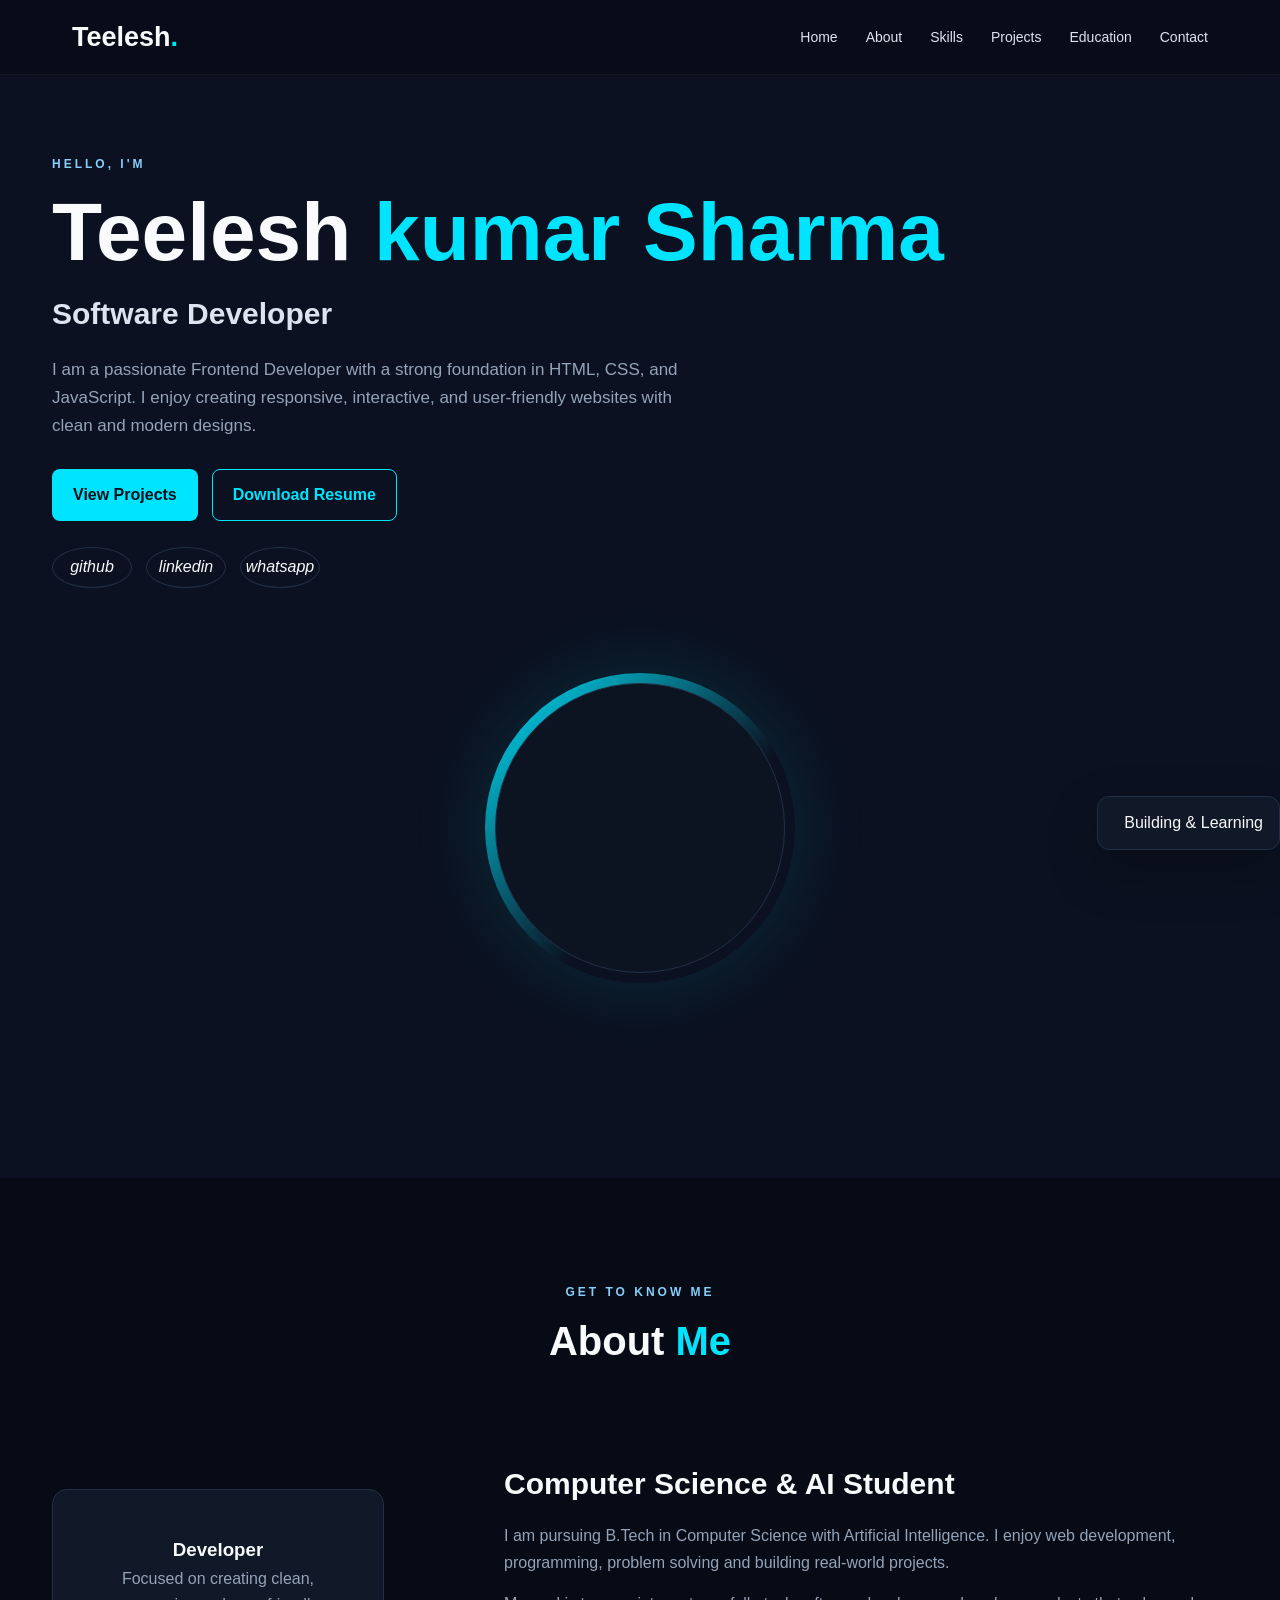
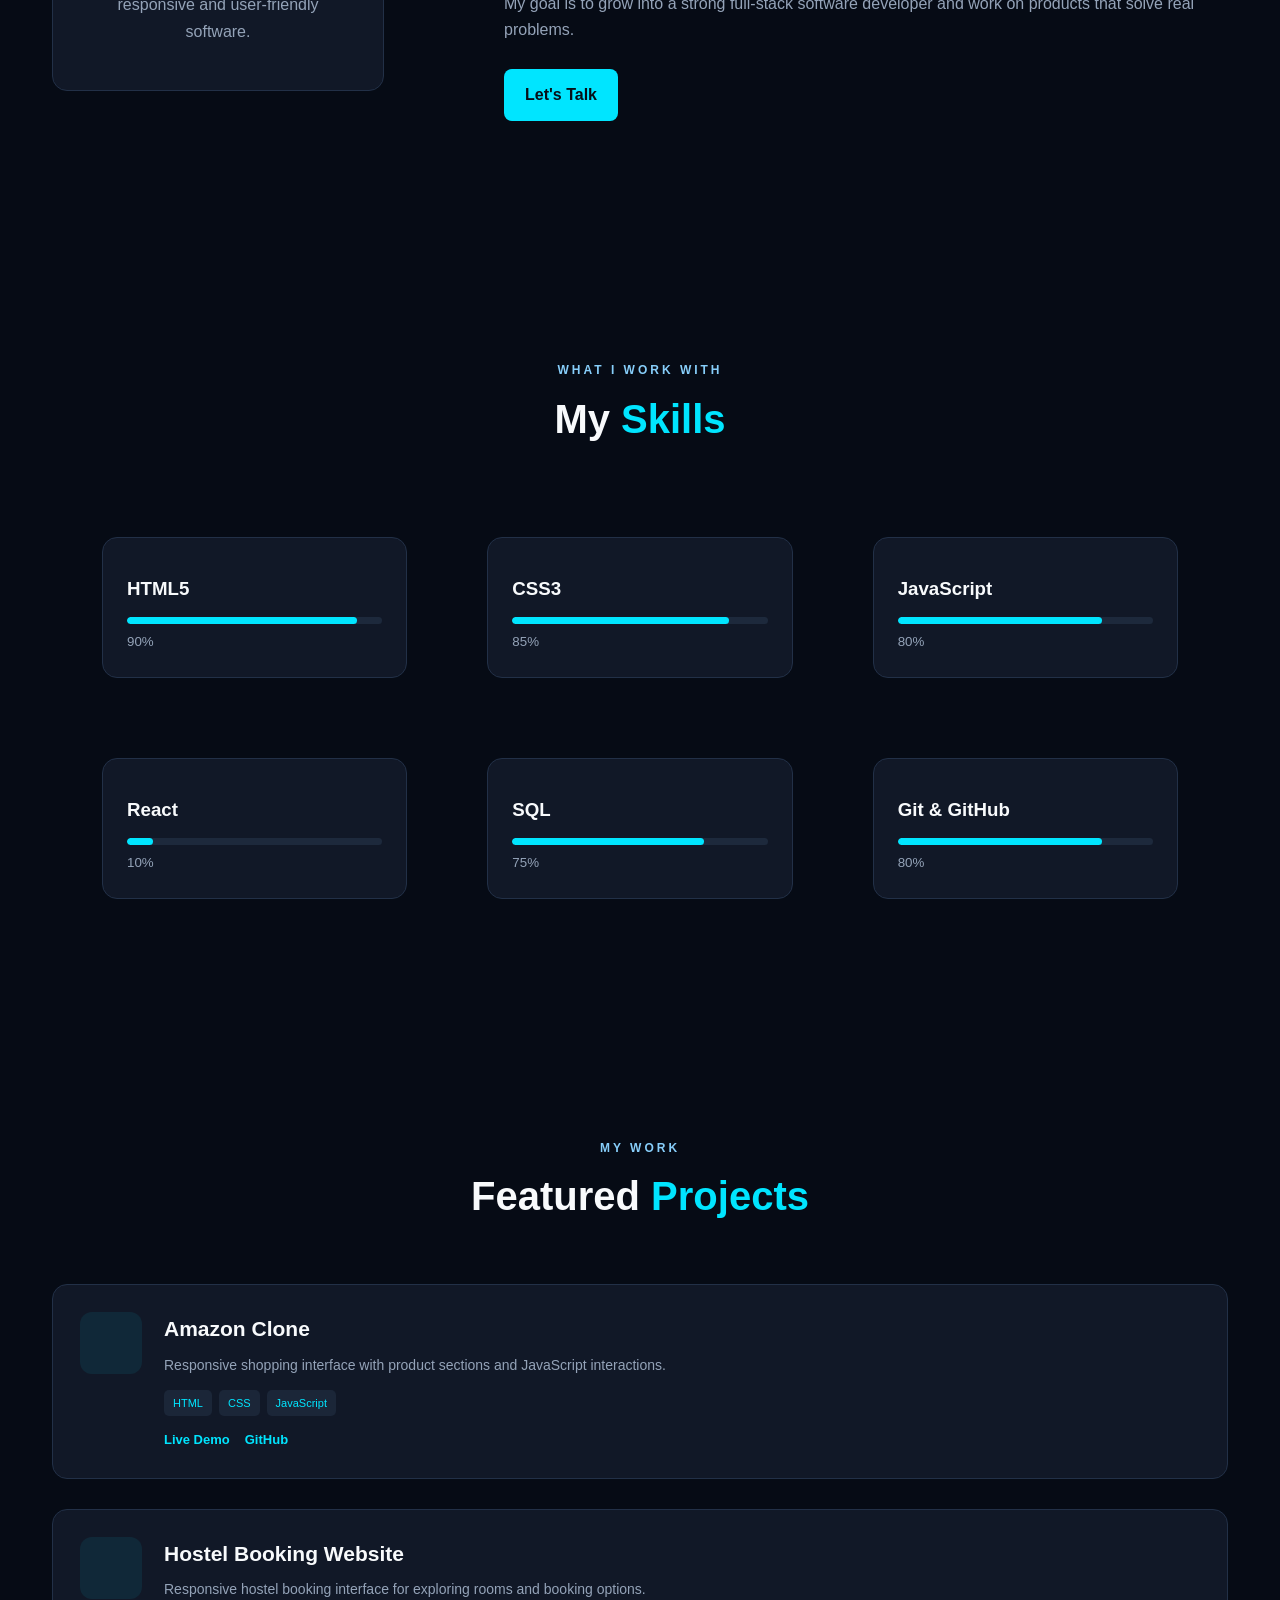
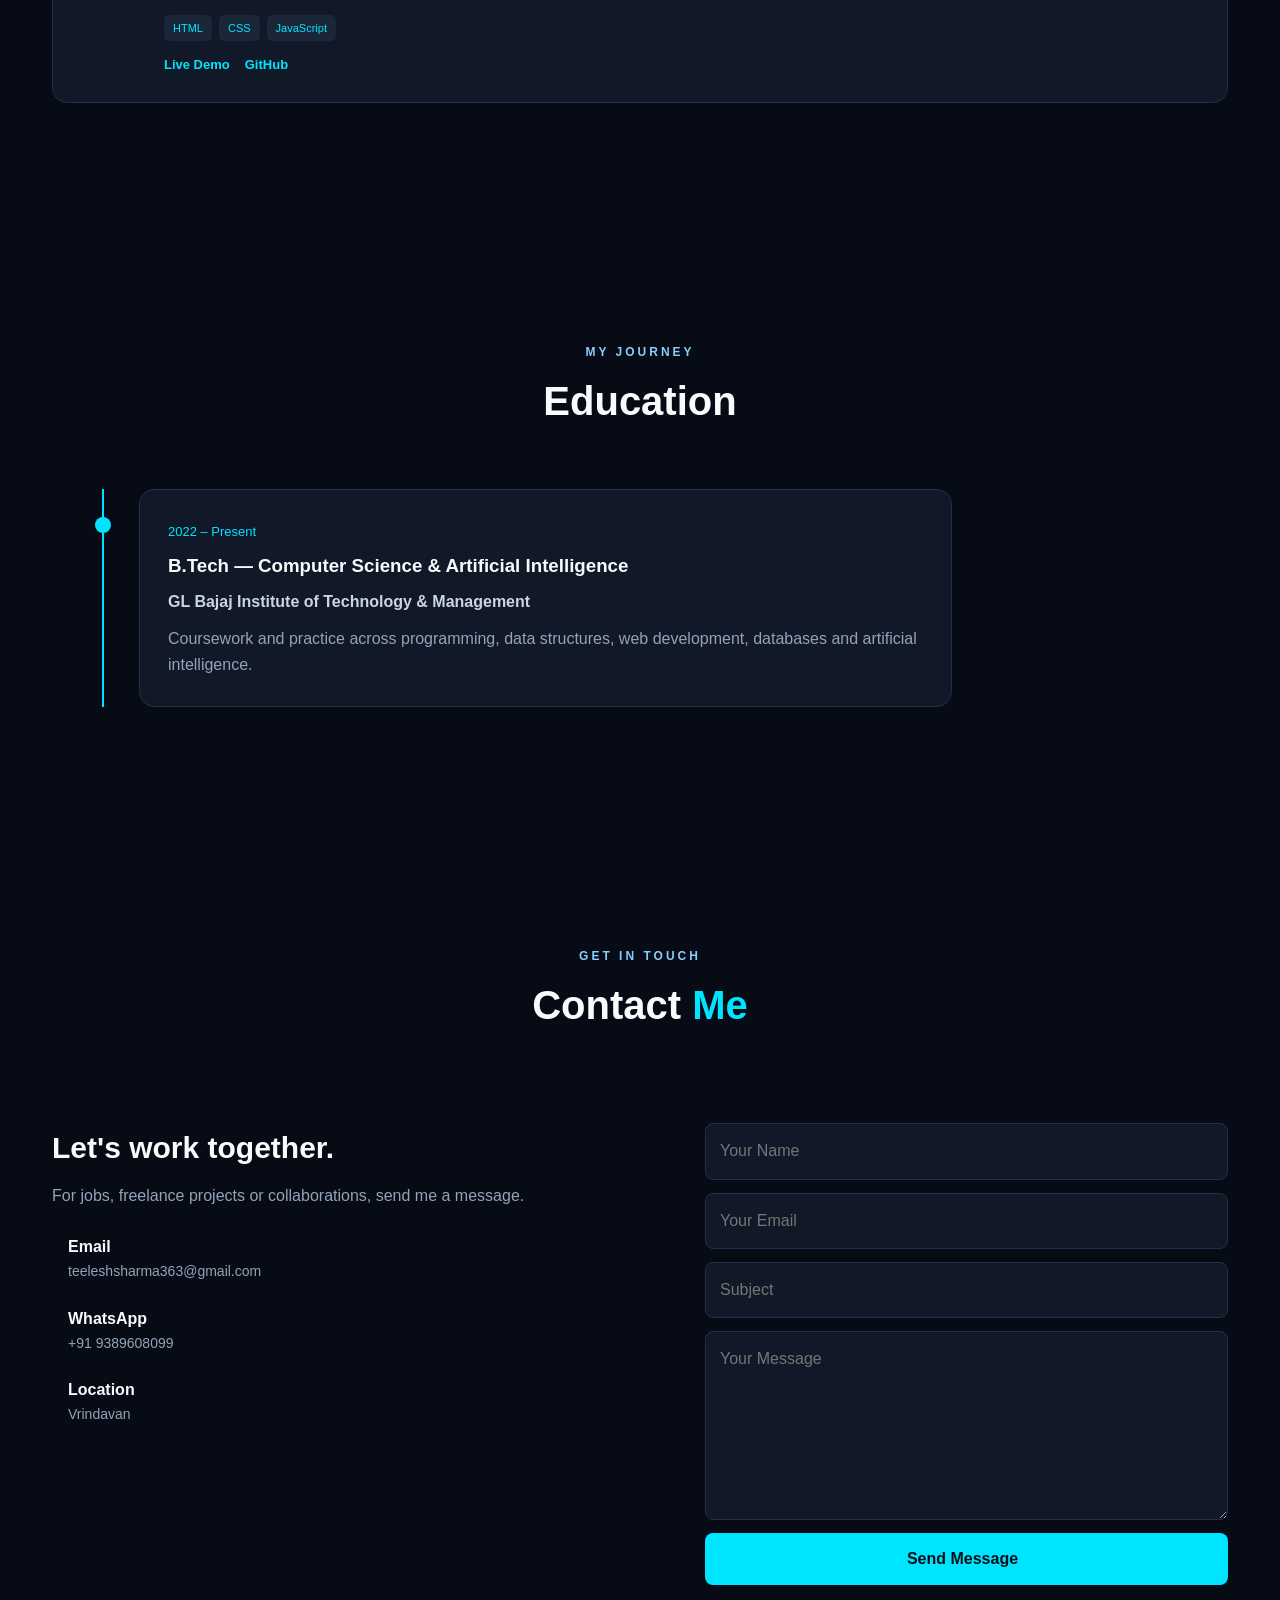
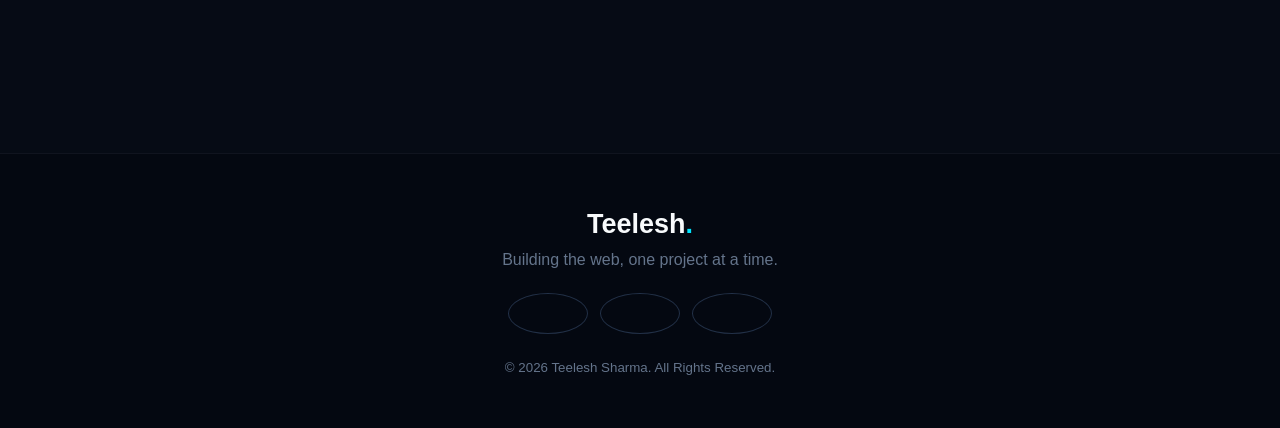
<file: index.html>
<!doctype html>
<html lang="en">
  <head>
    <meta charset="UTF-8" />
    <meta name="viewport" content="width=device-width, initial-scale=1.0" />
    <meta
      name="description"
      content="Teelesh Sharma - Software Developer Portfolio"
    />
    <meta name="author" content="Teelesh Sharma" />
    <title>Teelesh kumar Sharma | Software Developer</title>
    <link rel="stylesheet" href="style.css" />
    <link rel="stylesheet" href="https://cloudflare.com" />
    
  </head>
  <body>
    <header class="header">
      <nav class="navbar">
        <a class="logo" href="#home">Teelesh<span>.</span></a>
        <button class="menu-btn" id="menuBtn" aria-label="Open menu">
          <i class="fa-solid fa-bars"></i>
        </button>
        <ul class="nav-links" id="navLinks">
          <li><a href="#home">Home</a></li>
          <li><a href="#about">About</a></li>
          <li><a href="#skills">Skills</a></li>
          <li><a href="#projects">Projects</a></li>
          <li><a href="#education">Education</a></li>
          <li><a href="#contact">Contact</a></li>
        </ul>
      </nav>
    </header>

    <main>
      <section id="home" class="hero">
        <div class="hero-text reveal">
          <p class="eyebrow">HELLO, I'M</p>
          <h1>Teelesh <span>kumar</span> <span>  Sharma</span></h1>
          <h2>Software Developer</h2>
          <p class="hero-description">
            I am a passionate Frontend Developer with a strong foundation in HTML, CSS, and JavaScript. I enjoy creating responsive, interactive, and user-friendly websites with clean and modern designs.
          </p>
          <div class="hero-actions">
            <a class="btn primary" href="#projects">View Projects</a>
            <a
              class="btn outline"
              href="resume.html"
              download=""

              >Download Resume</a
            >
          </div>
          <div class="socials">
            <a
              href="https://github.com/in/teeleshkumarsharma"
              target="_blank"
              rel="noopener"
              aria-label="GitHub"
              ><i class="fa-brands fa-github">github</i
            ></a>
            <a
              href="https://www.linkedin.com/in/teelesh-kumar-sharma-181371303"
              target="_blank"
              rel="noopener"
              aria-label="LinkedIn"
              ><i class="fa-brands fa-linkedin">linkedin</i></a>
              <a
              href="https://wa.me/919389608099"
              target="_blank"
              rel="noopener"
              aria-label="WhatsApp"
              ><i class="fa-brands fa-whatsapp">whatsapp</i></a>
           </div>
        <div class="hero-visual reveal">
          <div class="profile-ring">
            <div class="profile-placeholder">  </div>
              <i class="fa-solid fa-code"></i>
            </div>
          </div>
          <div class="floating-card">
          <i class="fa-solid fa-laptop-code"></i   
            ><span>Building & Learning</span>
          </div>
        </div>
      </section>

      <section id="about" class="section">
        <div class="section-heading">
          <p>GET TO KNOW ME</p>
          <h2>About <span>Me</span></h2>
        </div>
        <div class="about-grid">
          <div class="info-card reveal">
            <i class="fa-solid fa-user-tie"></i>
            <h3>Developer</h3>
            <p>
              Focused on creating clean, responsive and user-friendly software.
            </p>
          </div>
          <div class="about-copy reveal">
            <h3>Computer Science & AI Student</h3>
            <p>
              I am pursuing B.Tech in Computer Science with Artificial
              Intelligence. I enjoy web development, programming, problem
              solving and building real-world projects.
            </p>
            <p>
              My goal is to grow into a strong full-stack software developer and
              work on products that solve real problems.
            </p>
            <a class="btn primary" href="#contact">Let's Talk</a>
          </div>
        </div>
      </section>

      <section id="skills" class="section alt">
        <div class="section-heading">
          <p>WHAT I WORK WITH</p>
          <h2>My <span>Skills</span></h2>
        </div>
        <div class="skills-grid">
          <div class="skill reveal">
            <i class="fa-brands fa-html5"></i>
            <h3>HTML5</h3>
            <div class="bar"><b style="width: 90%"></b></div>
            <small>90%</small>
          </div>
          <div class="skill reveal">
            <i class="fa-brands fa-css3-alt"></i>
            <h3>CSS3</h3>
            <div class="bar"><b style="width: 85%"></b></div>
            <small>85%</small>
          </div>
          <div class="skill reveal">
            <i class="fa-brands fa-js"></i>
            <h3>JavaScript</h3>
            <div class="bar"><b style="width: 80%"></b></div>
            <small>80%</small>
          </div>
          <div class="skill reveal">
            <i class="fa-brands fa-react"></i>
            <h3>React</h3>
            <div class="bar"><b style="width: 10%"></b></div>
            <small>10%</small>
          </div>
          <div class="skill reveal">
            <i class="fa-solid fa-database"></i>
            <h3>SQL</h3>
            <div class="bar"><b style="width: 75%"></b></div>
            <small>75%</small>
          </div>
          <div class="skill reveal">
            <i class="fa-brands fa-git-alt"></i>
            <h3>Git & GitHub</h3>
            <div class="bar"><b style="width: 80%"></b></div>
            <small>80%</small>
          </div>
        </div>
      </section>

      <section id="projects" class="section">
        <div class="section-heading">
          <p>MY WORK</p>
          <h2>Featured <span>Projects</span></h2>
        </div>
          <article class="project reveal">
            <div class="project-icon">
              <i class="fa-solid fa-cart-shopping"></i>
            </div>
            <div>
              <h3>Amazon Clone</h3>
              <p>
                Responsive shopping interface with product sections and
                JavaScript interactions.
              </p>
              <div class="tags">
                <span>HTML</span><span>CSS</span><span>JavaScript</span>
              </div>
              <div class="project-links">
                <a href="#" class="demo">Live Demo</a><a href="#">GitHub</a>
              </div>
            </div>
          </article>
          <article class="project reveal">
            <div class="project-icon"><i class="fa-solid fa-hotel"></i></div>
            <div>
              <h3>Hostel Booking Website</h3>
              <p>
                Responsive hostel booking interface for exploring rooms and
                booking options.
              </p>
              <div class="tags">
                <span>HTML</span><span>CSS</span><span>JavaScript</span>
              </div>
              <div class="project-links">
                <a href="#" class="demo">Live Demo</a><a href="#">GitHub</a>
              </div>
            </div>
          </article>
      </section>

      <section id="education" class="section alt">
        <div class="section-heading">
          <p>MY JOURNEY</p>
          <h2>Education</h2>
        </div>
        <div class="timeline reveal">
          <div class="dot"></div>
          <div class="timeline-card">
            <span>2022 – Present</span>
            <h3>B.Tech — Computer Science & Artificial Intelligence</h3>
            <h4>GL Bajaj Institute of Technology & Management</h4>
            <p>
              Coursework and practice across programming, data structures, web
              development, databases and artificial intelligence.
            </p>
          </div>
        </div>
      </section>

      <section id="contact" class="section">
        <div class="section-heading">
          <p>GET IN TOUCH</p>
          <h2>Contact <span>Me</span></h2>
        </div>
        <div class="contact-grid">
          <div class="contact-copy reveal">
            <h3>Let's work together.</h3>
            <p>
              For jobs, freelance projects or collaborations, send me a message.
            </p>
            <div class="contact-item">
              <i class="fa-solid fa-envelope"></i>
              <div>
                <strong>Email</strong><span>teeleshsharma363@gmail.com</span>
              </div>
            </div>
            <div class="contact-item">
              <i class="fa-brands fa-whatsapp"></i>
              <div><strong>WhatsApp</strong><span>+91 9389608099</span></div>
            </div>
            <div class="contact-item">
              <i class="fa-solid fa-location-dot"></i>
              <div><strong>Location</strong><span>Vrindavan</span></div>
            </div>
          </div>
          <form class="contact-form reveal" id="contactForm">
            <input id="name" type="text" placeholder="Your Name" required />
            <input id="email" type="email" placeholder="Your Email" required />
            <input id="subject" type="text" placeholder="Subject" required />
            <textarea
              id="message"
              rows="6"
              placeholder="Your Message"
              required
            ></textarea>
            <button class="btn primary" type="submit">
              Send Message <i class="fa-solid fa-paper-plane"></i>
            </button>
            <p id="formStatus"></p>
          </form>
        </div>
      </section>
    </main>

    <footer>
      <a class="logo" href="#home">Teelesh<span>.</span></a>
      <p>Building the web, one project at a time.</p>
      <div class="footer-socials">
        <a href="https://github.com/" target="_blank" rel="noopener"
          ><i class="fa-brands fa-github"></i
        ></a>
        <a href="https://www.linkedin.com/" target="_blank" rel="noopener"
          ><i class="fa-brands fa-linkedin"></i
        ></a>
        <a href="https://wa.me/91XXXXXXXXXX" target="_blank" rel="noopener"
          ><i class="fa-brands fa-whatsapp"></i
        ></a>
      </div>
      <small>© 2026 Teelesh Sharma. All Rights Reserved.</small>
    </footer>

    <script src="script.js"></script>
  </body>
</html>
</file>
<file: style.css>
* {
    margin: 0;
    padding: 0;
    box-sizing: border-box;
    scroll-behavior: smooth
}

:root {
    --bg: #080d19;
    --card: #111827;
    --card2: #0d1524;
    --text: #f8fafc;
    --muted: #94a3b8;
    --line: #223047;
    --accent: #00e5ff
}

body {
    font-family: Inter, Arial, sans-serif;
    
    color: var(--text);
    line-height: 1.65
}

a {
    text-decoration: none;
    color: inherit
}

button,
input,
textarea {
    font: inherit
}

.header {
    position: fixed;
    top: 0;
    left: 0;
    width: 100%;
    z-index: 1000;
    background: rgba(8, 13, 25, .9);
    backdrop-filter: blur(14px);
    border-bottom: 1px solid rgba(148, 163, 184, .08)
}

.navbar {
    max-width: 1180px;
    height: 74px;
    margin: auto;
    padding: 0 22px;
    display: flex;
    align-items: center;
    justify-content: space-between
}

.logo {
    font-size: 27px;
    font-weight: 800
}

.logo span,
h1 span,
.section-heading span {
    color: var(--accent)
}

.nav-links {
    display: flex;
    gap: 28px;
    list-style: none
}

.nav-links a {
    font-size: 14px;
    color: #dbe4ef;
    transition: .25s
}

.nav-links a:hover {
    color: var(--accent)
}

.menu-btn {
    display: none;
    border: 0;
    background: blue;
    color: white;
    font-size: 24px
}

.hero {
    min-height: 100vh;
    margin: auto;
    padding: 125px 22px 80px;
    background:#0b1120;
    display: grid;
    gap: 40px;
    align-items: center
}

.eyebrow,
.section-heading p {
    color: lightskyblue;
    font-size: 12px;
    font-weight: 800;
    letter-spacing: 3px
}

h1 {
    font-size: clamp(48px, 7vw, 82px);
    line-height: 1.05;
    margin: 14px 0
}

.hero h2 {
    font-size: 30px;
    color: #dbe4ef
}

.hero-description {
    max-width: 650px;
    color: var(--muted);
    font-size: 17px;
    margin: 18px 0 28px
}

.hero-actions {
    display: flex;
    gap: 14px;
    flex-wrap: wrap
}

.btn {
    display: inline-flex;
    align-items: center;
    justify-content: center;
    gap: 8px;
    padding: 12px 20px;
    border-radius: 8px;
    font-weight: 700;
    border: 1px solid transparent;
    transition: .25s;
    cursor: pointer
}

.primary {
    background: var(--accent);
    color: #061018
}

.primary:hover {
    transform: translateY(-3px);
    box-shadow: 0 12px 30px rgba(0, 229, 255, .2)
}

.outline {
    border-color: var(--accent);
    color: var(--accent)
}

.outline:hover {
    background: var(--accent);
    color: #061018
}

.socials {
    display: flex;
    gap: 14px;
    margin-top: 26px
}

.socials a,
.footer-socials a {
    width: 80px;
    height: 41px;
    border: 1px solid var(--line);
    border-radius: 50%;
    display: grid;
    place-items: center;
    transition: .25s;
    text-decoration: none;
    
}

.socials a:hover,
.footer-socials a:hover {
    color:#00bcd4;
    border-color: var(--accent);
    transform: translateY(-3px)
}

.hero-visual {
    min-height: 420px;
    display: grid;
    place-items: center;
    position: relative;
}

.profile-ring {
    width: 310px;
    height: 310px;
    border-radius: 50%;
    padding: 10px;
    background: linear-gradient(135deg, var(--accent), transparent 60%);
    box-shadow: 0 0 80px rgba(0, 229, 255, .12)
}

.profile-placeholder {
    width: 100%;
    height: 100%;
    border-radius: 50%;
    background: #0c1422;
    border: 1px solid var(--line);
    display: grid;
    place-items: center;
    font-size: 92px
}

.floating-card {
    position: absolute;
    right: 0;
    bottom: 50px;
    background: var(--card);
    border: 1px solid var(--line);
    border-radius: 12px;
    padding: 13px 16px;
    display: flex;
    gap: 10px;
    align-items: center;
    box-shadow: 0 20px 50px rgba(0, 0, 0, .25)
}

.floating-card i {
    color: var(--accent)
}

.section {
    max-width: 1560px;
    margin: auto;
    padding: 105px 22px;
    background-color: #060b15;
}

.alt {
    max-width: none;
    background: #060b15;
    padding-left: max(22px, calc((100% - 1136px)/2));
    padding-right: max(22px, calc((100% - 1136px)/2))
}

.section-heading {
    text-align: center;
    margin-bottom: 55px
}

.section-heading h2 {
    font-size: 40px;
    margin-top: 5px
}

.about-grid {
    display: grid;
    grid-template-columns: .75fr 1.5fr;
    gap: 60px;
    align-items: center
}

.info-card,
.skill,
.project,
.timeline-card {
    background: var(--card);
    border: 1px solid var(--line);
    border-radius: 15px
}

.info-card {
    padding: 45px 30px;
    text-align: center
}

.info-card i {
    font-size: 52px;
    color: var(--accent);
    margin-bottom: 15px
}

.info-card p,
.about-copy p {
    color: var(--muted)
}

.about-copy h3 {
    font-size: 30px;
    margin-bottom: 15px
}

.about-copy p {
    margin-bottom: 15px
}

.about-copy .btn {
    margin-top: 10px
}

.skills-grid {
    display: grid;
    grid-template-columns: repeat(3, 1fr);
    gap: 20px
}

.skill {
    padding: 24px;
    position: relative
}

.skill i {
    font-size: 34px;
    color: var(--accent)
}

.skill h3 {
    margin: 12px 0
}

.bar {
    height: 7px;
    background: #1d293c;
    border-radius: 10px;
    overflow: hidden
}

.bar b {
    display: block;
    height: 100%;
    background: var(--accent);
    border-radius: 10px
}

.skill small {
    display: block;
    color: var(--muted);
    margin-top: 7px
}

.projects-grid {
    display: grid;
    grid-template-columns: repeat(2, 1fr);
    gap: 22px
}

.project {
    padding: 27px;
    display: flex;
    gap: 22px;
    transition: .25s
}

.project:hover,
.skill:hover,
.info-card:hover {
    transform: translateY(-5px);
    border-color: var(--accent)
}
.reveal.visible{
    margin : 30px;
}

.project-icon {
    min-width: 62px;
    height: 62px;
    border-radius: 12px;
    background: rgba(0, 229, 255, .08);
    display: grid;
    place-items: center;
    color: var(--accent);
    font-size: 26px
}

.project h3 {
    font-size: 21px;
    margin-bottom: 7px
}

.project p {
    color: var(--muted);
    font-size: 14px
}

.tags {
    display: flex;
    gap: 7px;
    flex-wrap: wrap;
    margin: 13px 0
}

.tags span {
    background: #1b2638;
    color: var(--accent);
    font-size: 11px;
    padding: 4px 9px;
    border-radius: 5px
}

.project-links {
    display: flex;
    gap: 15px;
    font-size: 13px;
    font-weight: 700;
    color: var(--accent)
}

.timeline {
    max-width: 850px;
    margin: auto;
    position: relative;
    border-left: 2px solid var(--accent);
    padding-left: 35px
}

.dot {
    position: absolute;
    left: -9px;
    top: 28px;
    width: 16px;
    height: 16px;
    border-radius: 50%;
    background: var(--accent)
}

.timeline-card {
    padding: 28px
}

.timeline-card span {
    color: var(--accent);
    font-size: 13px
}

.timeline-card h3 {
    margin: 7px 0
}

.timeline-card h4 {
    color: #cbd5e1;
    margin-bottom: 10px
}

.timeline-card p {
    color: var(--muted)
}

.contact-grid {
    display: grid;
    grid-template-columns: 1fr 1fr;
    gap: 70px
}

.contact-copy h3 {
    font-size: 30px;
    margin-bottom: 10px
}

.contact-copy>p {
    color: var(--muted);
    margin-bottom: 25px
}

.contact-item {
    display: flex;
    gap: 16px;
    align-items: center;
    margin: 22px 0
}

.contact-item i {
    color: var(--accent);
    font-size: 21px
}

.contact-item strong,
.contact-item span {
    display: block
}

.contact-item span {
    color: var(--muted);
    font-size: 14px
}

.contact-form {
    display: flex;
    flex-direction: column;
    gap: 13px
}

.contact-form input,
.contact-form textarea {
    width: 100%;
    background: var(--card);
    color: white;
    border: 1px solid var(--line);
    border-radius: 8px;
    padding: 14px;
    outline: none;
    resize: vertical
}

.contact-form input:focus,
.contact-form textarea:focus {
    border-color: var(--accent)
}

#formStatus {
    color: var(--accent);
    font-size: 13px;
    min-height: 20px
}

footer {
    text-align: center;
    background: #040811;
    border-top: 1px solid rgba(148, 163, 184, .08);
    padding: 48px 20px
}

footer p,
footer small {
    color: #64748b
}

.footer-socials {
    display: flex;
    justify-content: center;
    gap: 12px;
    margin: 20px 0
}

.footer-socials a {
    color: #94a3b8
}

.reveal {
    opacity: 0;
    transform: translateY(25px);
    transition: .7s ease
}

.reveal.visible {
    opacity: 1;
    transform: none
}

@media(max-width:900px) {
    .nav-links {
        position: absolute;
        top: 74px;
        right: -100%;
        width: 250px;
        padding: 25px;
        background: var(--card);
        flex-direction: column;
        gap: 20px;
        transition: .3s
    }

    .nav-links.active {
        right: 0
    }

    .menu-btn {
        display: block
    }

    .hero {
        grid-template-columns: 1fr;
        text-align: center
    }

    .hero-description {
        margin-left: auto;
        margin-right: auto
    }

    .hero-actions,
    .socials {
        justify-content: center
    }

    .hero-visual {
        min-height: 330px
    }

    .profile-ring {
        width: 250px;
        height: 250px
    }

    .profile-placeholder {
        font-size: 70px
    }

    .floating-card {
        right: 10%;
        bottom: 15px
    }

    .about-grid,
    .contact-grid {
        grid-template-columns: 1fr
    }

    .skills-grid {
        grid-template-columns: repeat(2, 1fr)
    }
}

@media(max-width:600px) {
    .section {
        padding-top: 80px;
        padding-bottom: 80px
    }

    .hero {
        padding-top: 115px
    }

    .hero h2 {
        font-size: 23px
    }

    .hero-description {
        font-size: 15px
    }

    .section-heading h2 {
        font-size: 32px
    }

    .skills-grid,
    .projects-grid {
        grid-template-columns: 1fr
    }

    .project {
        flex-direction: column
    }

    .floating-card {
        font-size: 12px;
        right: 5%
    }

    .profile-ring {
        width: 220px;
        height: 220px
    }

    .profile-placeholder {
        font-size: 60px
    }
}
</file>
